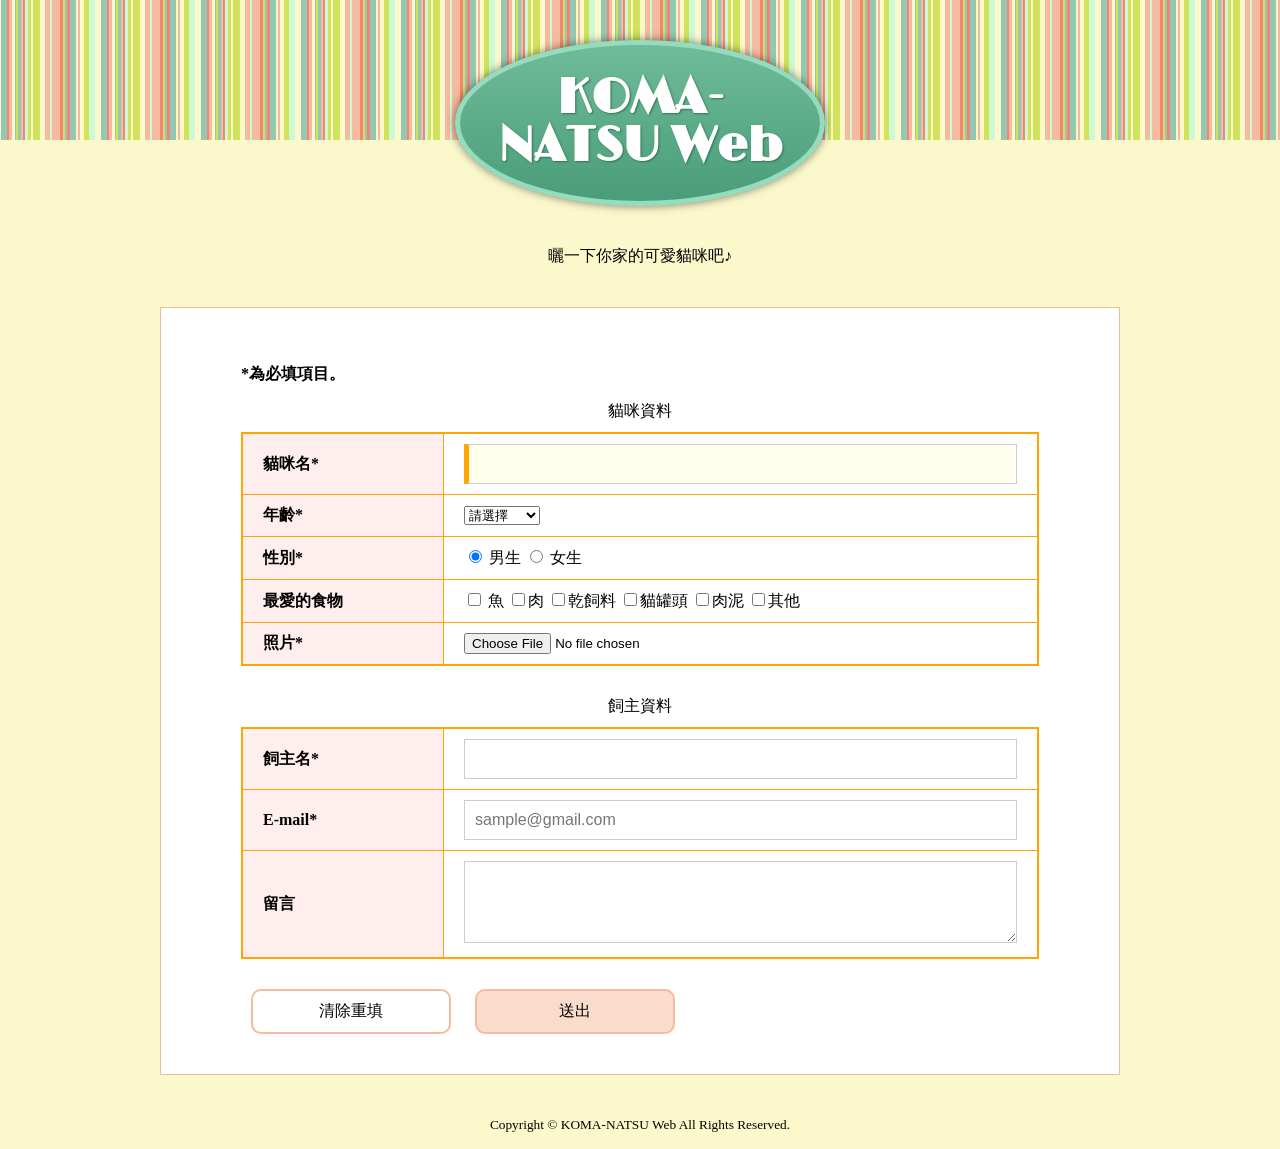
<file: 0430/index.html>
<!DOCTYPE html>
<html lang="zh-TW">
<head>
<meta charset="UTF-8">
<title>KOMA-NATSU Web</title>
<meta name="keywords" content="貓咪,喵咪,喵星人,貓咪介紹,曬貓">
<meta name="description" content="介紹我家的貓咪們！還有大量可愛的貓照片。">
<link href="style.css" rel="stylesheet" media="all">
<link href="https://fonts.googleapis.com/css?family=Limelight" rel="stylesheet">
</head>

<body>
<header>
  <h1>KOMA-NATSU Web</h1>
  <p>曬一下你家的可愛貓咪吧♪</p>
</header>

<main id="contents">
  <form id="entryform" action="#" method="post">
       <p><strong><span class="require">*</span>為必填項目。</strong></p>
   <table class="entryTable">
    <caption>貓咪資料</caption>
    <tr>
      <th>貓咪名*</th>
      <td><input type="text" name="cat-name" required autofocus></td>
    </tr>
    <tr>
      <th>年齡*</th>
      <td>
        <select name="age" required>
          <option value="" selected>請選擇</option>
          <option value="0">未滿1歲</option>
          <option value="1">1~5歲</option>
          <option value="2">6~10歲</option>
          <option value="3">11~15歲</option>
          <option value="4">16~20歲</option>
          <option value="5">20歲以上</option>
          <option value="6">不明</option>
        </select>
      </td>
    </tr>
    <tr>
      <th>性別*</th>
      <td>
        <input type="radio" name="sex" id="male" value="男生" checked>
        <label for="male">男生</label>
        <input type="radio" name="sex" id="female" value="女生">
        <label for="female">女生</label>
      </td>
    </tr>
    <tr>
      <th>最愛的食物</th>
      <td>
        <input type="checkbox" name="favorite" id="fish" value="魚">
        <label for="fish">魚</label>
        <input type="checkbox" name="favorite" value="肉">肉
        <input type="checkbox" name="favorite" value="乾飼料">乾飼料
        <input type="checkbox" name="favorite" value="貓罐頭">貓罐頭
        <input type="checkbox" name="favorite" value="肉泥">肉泥
        <input type="checkbox" name="favorite" value="其他">其他
      </td>
    </tr>
    <tr>
      <th>照片*</th>
      <td>
        <input type="file" name="photo">
      </td>
    </tr>
   </table>
      <table class="entryTable">
    <caption>飼主資料</caption>
    <tr>
      <th>飼主名*</th>
      <td><input type="text" name="name"></td>
    </tr>
    <tr>
      <th>E-mail*</th>
      <td><input type="email" name="email" placeholder="sample@gmail.com"></td>
    </tr>
    <tr>
      <th>留言</th>
      <td><textarea name="comment" cols="40" rows="4"></textarea></td>
    </tr>
   </table>
   <div class="entryBtns">
    <input type="reset" value="清除重填">
    <input type="submit" value="送出">
   </div>
  </form>
</main>

<footer>
  <p><small>Copyright © KOMA-NATSU Web All Rights Reserved.</small></p>
</footer>
</body>
</html>
</file>
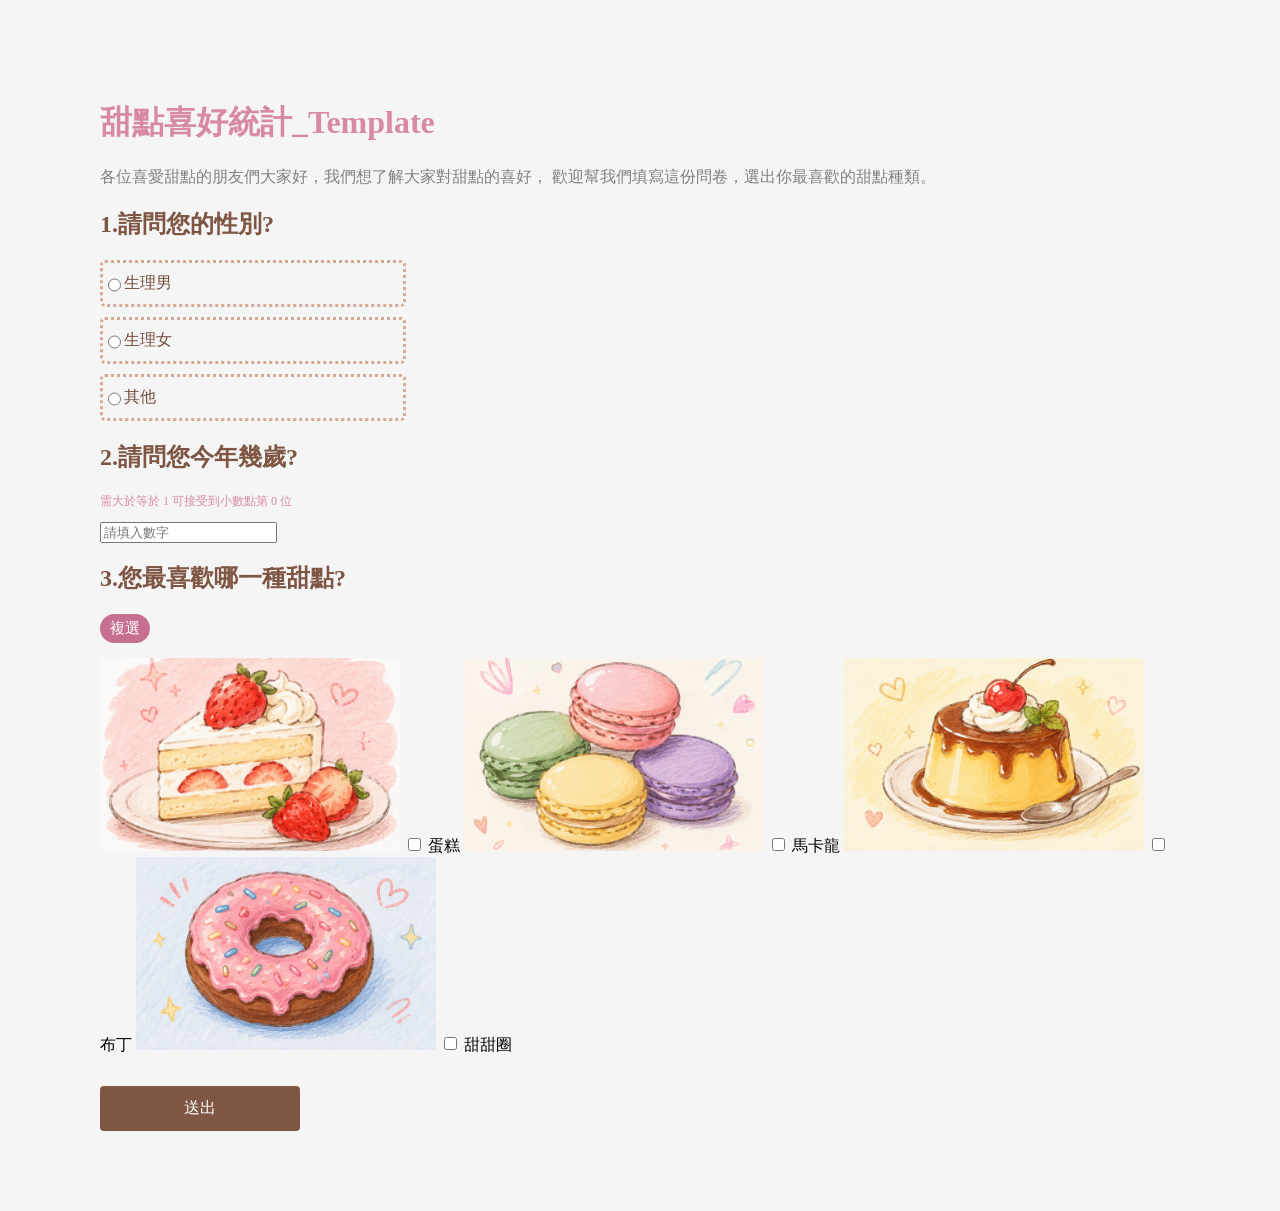
<file: 0507/index.html>
<!DOCTYPE html>
<html lang="en">

<head>
    <meta charset="UTF-8">
    <meta name="viewport" content="width=device-width, initial-scale=1.0">
    <title>甜點喜好統計_Template</title>
    <link rel="stylesheet" href="style.css" media="all">
</head>

<body>

    <div>
        <h1 style="color: #d88aa5;">甜點喜好統計_Template</h1>
        <p style="color:gray;">
            各位喜愛甜點的朋友們大家好，我們想了解大家對甜點的喜好，
            歡迎幫我們填寫這份問卷，選出你最喜歡的甜點種類。
        </p>
    </div>

    <h2>1.請問您的性別?</h2>
    <div class="option-card">
        <input type="radio" name="sex" id="male" value="生理男">
        <label for="male">生理男</label>
    </div>
    <div class="option-card">
        <input type="radio" name="sex" id="female" value="生理女">
        <label for="female">生理女</label>
    </div>
    <div class="option-card">
        <input type="radio" name="sex" id="other" value="其他">
        <label for="other">其他</label>
    </div>

    <h2>2.請問您今年幾歲?</h2>
    <p style="font-size: 12px; color: #d88aa5;">需大於等於 1 可接受到小數點第 0 位</p>
    <input type="number" name="number" id="age" placeholder="請填入數字">

    <h2>3.您最喜歡哪一種甜點?</h2>
    <p style="border-radius: 20px; background: #c76f91; width: 40px; padding: 5px; color: #ffffff; text-align: center; font-size: 15px;">
        複選
    </p>

    <img src="蛋糕.png" alt="草莓蛋糕" width="300">
    <input type="checkbox" name="dessert-choice" id="dessert-choice1" value="蛋糕">
    <label for="dessert-choice1">蛋糕</label>

    <img src="馬卡龍 .png" alt="馬卡龍" width="300">
    <input type="checkbox" name="dessert-choice" id="dessert-choice2" value="馬卡龍">
    <label for="dessert-choice2">馬卡龍</label>

    <img src="布丁.png" alt="布丁" width="300">
    <input type="checkbox" name="dessert-choice" id="dessert-choice3" value="布丁">
    <label for="dessert-choice3">布丁</label>

    <img src="甜甜圈.png" alt="甜甜圈" width="300">
    <input type="checkbox" name="dessert-choice" id="dessert-choice4" value="甜甜圈">
    <label for="dessert-choice4">甜甜圈</label>

    <div class="entryBtns">
        <input type="submit" value="送出">
    </div>

</body>

</html>
</file>
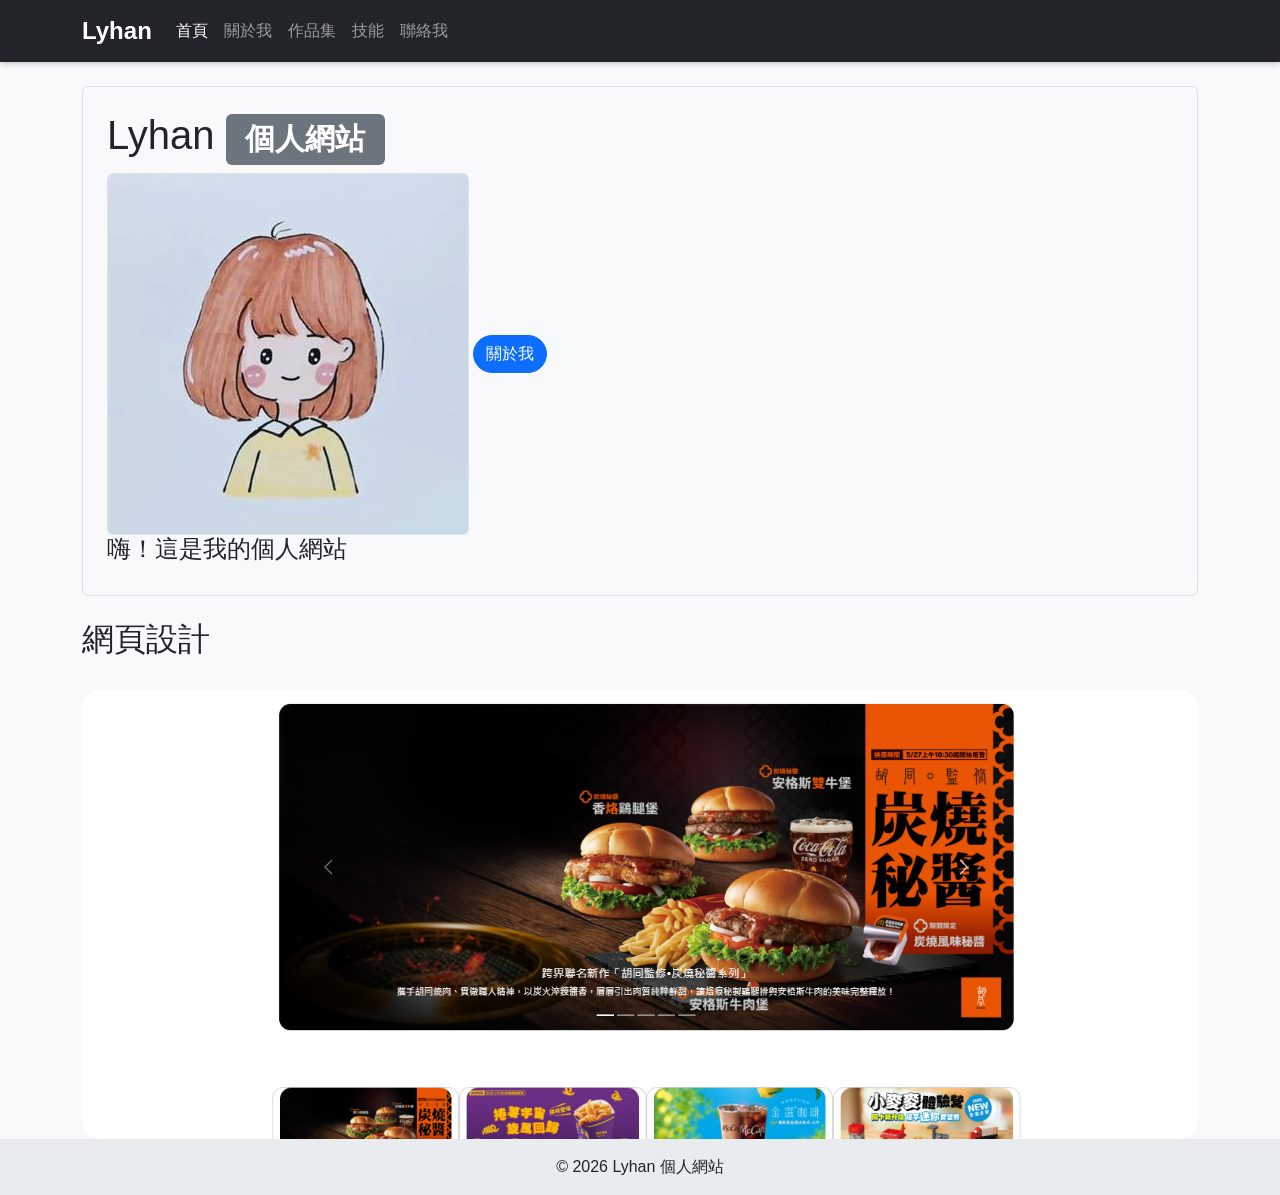
<file: 114111119_final/index.html>
<!doctype html>
<html lang="zh-Hant">
<head>
  <meta charset="utf-8">
  <meta name="viewport" content="width=device-width, initial-scale=1.0">
  <title>Lyhan 首頁</title>
  <link rel="stylesheet" href="css/bootstrap.min.css">
  <link rel="stylesheet" href="css/style.css">
</head>
<body>
<nav class="navbar navbar-expand-lg navbar-dark bg-dark">
  <div class="container">
    <a class="navbar-brand" href="index.html">Lyhan</a>
    <button class="navbar-toggler" type="button" data-bs-toggle="collapse" data-bs-target="#navbarText" aria-controls="navbarText" aria-expanded="false" aria-label="Toggle navigation">
      <span class="navbar-toggler-icon"></span>
    </button>
    <div class="collapse navbar-collapse" id="navbarText">
      <ul class="navbar-nav me-auto mb-2 mb-lg-0">
        <li class="nav-item">
          <a class="nav-link active" aria-current="page" href="index.html">首頁</a>
        </li>
        <li class="nav-item">
          <a class="nav-link" href="about.html">關於我</a>
        </li>
        <li class="nav-item">
          <a class="nav-link" href="portfolio.html">作品集</a>
        </li>
         <li class="nav-item">
          <a class="nav-link" href="skills.html">技能</a>
        </li>
         <li class="nav-item">
          <a class="nav-link" href="contact.html">聯絡我</a>
        </li>
      </ul>
    </div>
  </div>
</nav>
<div class="container mt-4">
  <div class="p-4 bg-light rounded border">
    <div class="row align-items-center">
      <div class="col-md-7">
        <h1>Lyhan <span class="badge bg-secondary">個人網站</span></h1>
        <img src="images/photo4.jpg" class="img-fluid rounded border" alt="關於我圖片">
        <a class="btn btn-primary" href="about.html" role="button">關於我</a> 
        <h4>嗨！這是我的個人網站</h4>
      </div>
      <div class="col-md-5 text-center mt-3 mt-md-0">
      </div>
    </div>
  </div>
  <h2 class="title mt-4">網頁設計</h2>
<div id="carouselExampleControls" class="carousel slide" data-bs-ride="carousel">
  <div class="carousel-inner">
    <div class="carousel-item active">
      <img src="images/photo1.png" class="d-block w-100" alt="圖片1">
    </div>
    <div class="carousel-item">
      <img src="images/photo2.png" class="d-block w-100" alt="圖片2">
    </div>
    <div class="carousel-item">
      <img src="images/photo3.png" class="d-block w-100" alt="圖片3">
    </div>
    </div>
    <button class="carousel-control-prev" type="button" data-bs-target="#carouselExampleControls" data-bs-slide="prev">
    <span class="carousel-control-prev-icon" aria-hidden="true"></span>
    <span class="visually-hidden">Previous</span>
  </button>
  <button class="carousel-control-next" type="button" data-bs-target="#carouselExampleControls" data-bs-slide="next">
    <span class="carousel-control-next-icon" aria-hidden="true"></span>
    <span class="visually-hidden">Next</span>
  </button>
  </div>
  </div>
  <body class="d-flex flex-column min-vh-100">
<footer class=" text-dark text-center p-3 mt-auto ">
  <p class="mb-0">© 2026 Lyhan 個人網站</p>
</footer>
  <script src="js/bootstrap.bundle.min.js "></script>
</body>
</html>
</file>
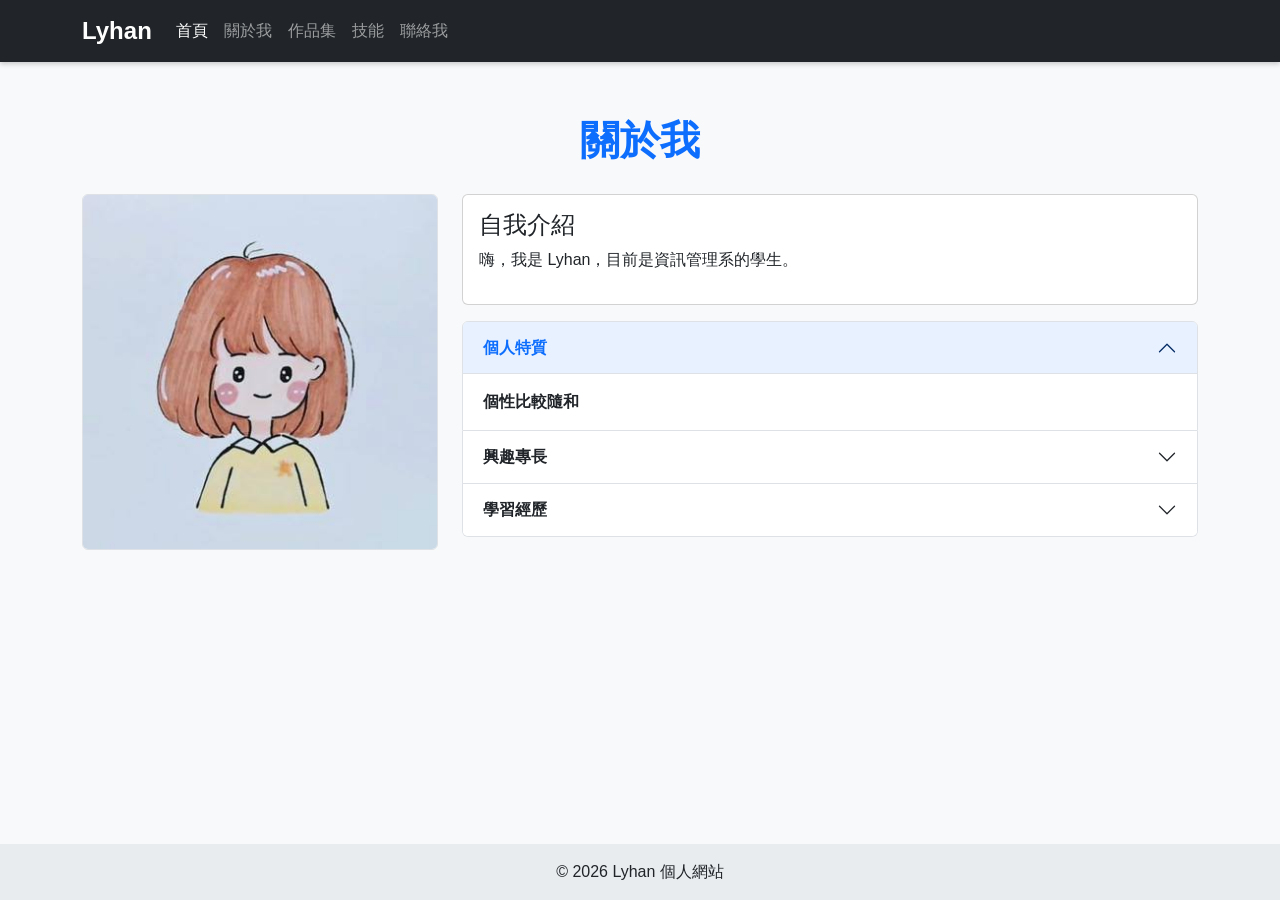
<file: 114111119_final/about.html>
<!doctype html>
<html lang="zh-Hant">
<head>
  <meta charset="utf-8">
  <meta name="viewport" content="width=device-width, initial-scale=1.0">
  <title>Lyhan 首頁</title>
  <link rel="stylesheet" href="css/bootstrap.min.css">
  <link rel="stylesheet" href="css/style.css">
</head>
<body>
<nav class="navbar navbar-expand-lg navbar-dark bg-dark">
  <div class="container">
    <a class="navbar-brand" href="index.html">Lyhan</a>
    <button class="navbar-toggler" type="button" data-bs-toggle="collapse" data-bs-target="#navbarText" aria-controls="navbarText" aria-expanded="false" aria-label="Toggle navigation">
      <span class="navbar-toggler-icon"></span>
    </button>
    <div class="collapse navbar-collapse" id="navbarText">
      <ul class="navbar-nav me-auto mb-2 mb-lg-0">
        <li class="nav-item">
          <a class="nav-link active" aria-current="page" href="index.html">首頁</a>
        </li>
        <li class="nav-item">
          <a class="nav-link" href="about.html">關於我</a>
        </li>
        <li class="nav-item">
          <a class="nav-link" href="portfolio.html">作品集</a>
        </li>
         <li class="nav-item">
          <a class="nav-link" href="skills.html">技能</a>
        </li>
         <li class="nav-item">
          <a class="nav-link" href="contact.html">聯絡我</a>
        </li>
      </ul>
    </div>
  </div>
</nav>
<div class="container mt-4">
  <h1 class="page-title">關於我</h1>
  <div class="row">
    <div class="col-md-4 text-center mb-3">
      <img src="images/photo4.jpg" class="img-fluid rounded border" alt="關於我圖片">
    </div>
    <div class="col-md-8">
      <div class="card mb-3"><div class="card-body">
        <h4>自我介紹</h4>
        <p>嗨，我是 Lyhan，目前是資訊管理系的學生。</p>
      </div></div>
    <div class="accordion" id="accordionExample">
  <div class="accordion-item">
    <h2 class="accordion-header" id="headingOne">
      <button class="accordion-button" type="button"
              data-bs-toggle="collapse"
              data-bs-target="#collapseOne"
              aria-expanded="true"
              aria-controls="collapseOne">
        個人特質
      </button>
    </h2>

    <div id="collapseOne"
         class="accordion-collapse collapse show"
         aria-labelledby="headingOne"
         data-bs-parent="#accordionExample">

      <div class="accordion-body">
        <strong>個性比較隨和
        </strong>
      </div>

    </div>
  </div>

  <div class="accordion-item">
    <h2 class="accordion-header" id="headingTwo">
      <button class="accordion-button collapsed"
              type="button"
              data-bs-toggle="collapse"
              data-bs-target="#collapseTwo"
              aria-expanded="false"
              aria-controls="collapseTwo">
        興趣專長
      </button>
    </h2>

    <div id="collapseTwo"
         class="accordion-collapse collapse"
         aria-labelledby="headingTwo"
         data-bs-parent="#accordionExample">

      <div class="accordion-body">
        <strong>排球、健身</strong>
      </div>

    </div>
  </div>

  <div class="accordion-item">
    <h2 class="accordion-header" id="headingThree">
      <button class="accordion-button collapsed"
              type="button"
              data-bs-toggle="collapse"
              data-bs-target="#collapseThree"
              aria-expanded="false"
              aria-controls="collapseThree">
        學習經歷
      </button>
    </h2>

    <div id="collapseThree"
         class="accordion-collapse collapse"
         aria-labelledby="headingThree"
         data-bs-parent="#accordionExample">

      <div class="accordion-body">
        <strong>高職讀資料處理</strong>
      </div>

    </div>
  </div>
  </div>
  </div>
  </div>
</div>
<body class="d-flex flex-column min-vh-100">
<footer class=" text-dark text-center p-3 mt-auto ">
  <p class="mb-0">© 2026 Lyhan 個人網站</p>
</footer>
  <script src="js/bootstrap.bundle.min.js "></script>

</html>
</file>
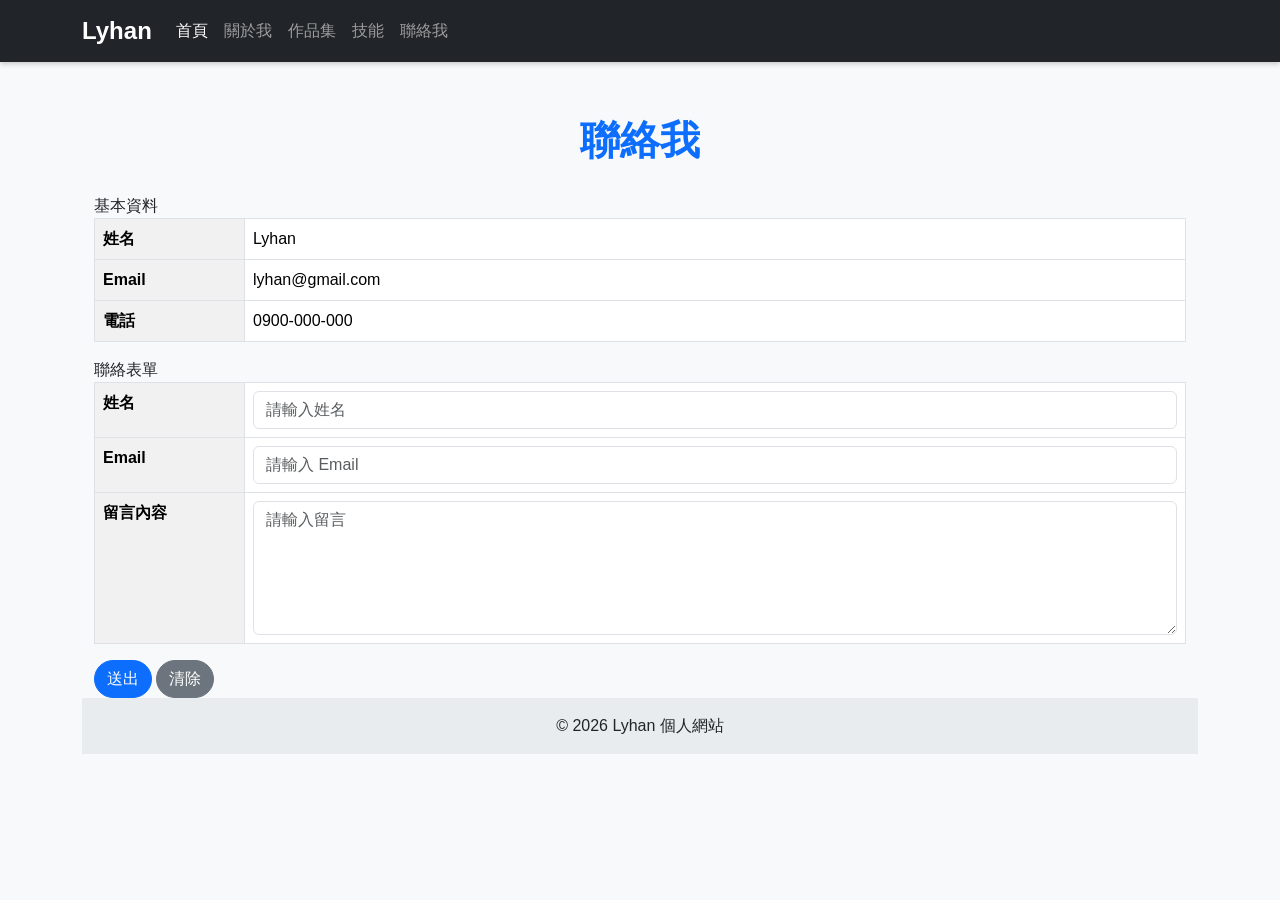
<file: 114111119_final/contact.html>
<!doctype html>
<html lang="zh-Hant">
<head>
  <meta charset="utf-8">
  <meta name="viewport" content="width=device-width, initial-scale=1.0">
  <title>Lyhan 首頁</title>
  <link rel="stylesheet" href="css/bootstrap.min.css">
  <link rel="stylesheet" href="css/style.css">
</head>
<body>
<nav class="navbar navbar-expand-lg navbar-dark bg-dark">
  <div class="container">
    <a class="navbar-brand" href="index.html">Lyhan</a>
    <button class="navbar-toggler" type="button" data-bs-toggle="collapse" data-bs-target="#navbarText" aria-controls="navbarText" aria-expanded="false" aria-label="Toggle navigation">
      <span class="navbar-toggler-icon"></span>
    </button>
    <div class="collapse navbar-collapse" id="navbarText">
      <ul class="navbar-nav me-auto mb-2 mb-lg-0">
        <li class="nav-item">
          <a class="nav-link active" aria-current="page" href="index.html">首頁</a>
        </li>
        <li class="nav-item">
          <a class="nav-link" href="about.html">關於我</a>
        </li>
        <li class="nav-item">
          <a class="nav-link" href="portfolio.html">作品集</a>
        </li>
         <li class="nav-item">
          <a class="nav-link" href="skills.html">技能</a>
        </li>
         <li class="nav-item">
          <a class="nav-link" href="contact.html">聯絡我</a>
        </li>
      </ul>
    </div>
  </div>
</nav>


<div class="container mt-4">
<h1 class="page-title">聯絡我</h1>
<div class="container mt-4">
<caption>基本資料</caption>
<table class="table table-bordered">
<tr>
    <th>姓名</th>
    <td>Lyhan</td>
</tr>
<tr>
    <th>Email</th>
    <td>lyhan@gmail.com</td>
</tr>
<tr>
    <th>電話</th>
    <td>0900-000-000</td>
</tr>
</table>
<form>
<caption>聯絡表單</caption>
<table class="table table-bordered">
<tr>
  <th>姓名</th>
  <td>
  <input type="text" class="form-control" placeholder="請輸入姓名">
  </td>
</tr>

<tr>
  <th>Email</th>
  <td>
  <input type="email" class="form-control" placeholder="請輸入 Email">
  </td>
</tr>

<tr>
  <th>留言內容</th>
  <td>
  <textarea class="form-control" rows="5" placeholder="請輸入留言"></textarea>
  </td>
</tr>


</table>

<button type="submit" class="btn btn-primary">送出</button> <button type="reset" class="btn btn-secondary">清除</button>

</form>

</div>

<body class="d-flex flex-column min-vh-100">
<footer class=" text-dark text-center p-3 mt-auto ">
  <p class="mb-0">© 2026 Lyhan 個人網站</p>
</footer>
  <script src="js/bootstrap.bundle.min.js "></script>
</body>
</html>
</file>
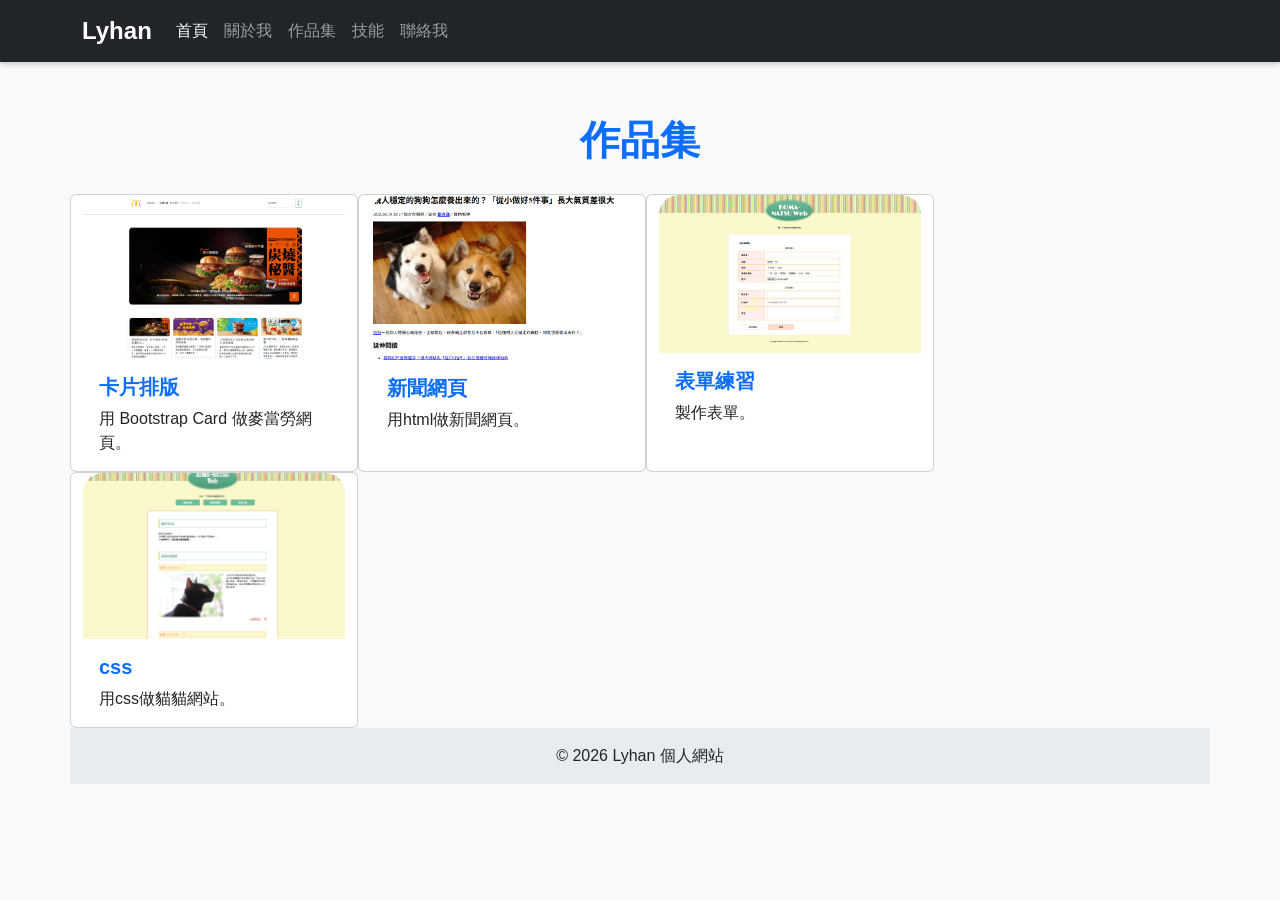
<file: 114111119_final/portfolio.html>
<!doctype html>
<html lang="zh-Hant">
<head>
  <meta charset="utf-8">
  <meta name="viewport" content="width=device-width, initial-scale=1.0">
  <title>Lyhan 首頁</title>
  <link rel="stylesheet" href="css/bootstrap.min.css">
  <link rel="stylesheet" href="css/style.css">
</head>
<body>
<nav class="navbar navbar-expand-lg navbar-dark bg-dark">
  <div class="container">
    <a class="navbar-brand" href="index.html">Lyhan</a>
    <button class="navbar-toggler" type="button" data-bs-toggle="collapse" data-bs-target="#navbarText" aria-controls="navbarText" aria-expanded="false" aria-label="Toggle navigation">
      <span class="navbar-toggler-icon"></span>
    </button>
    <div class="collapse navbar-collapse" id="navbarText">
      <ul class="navbar-nav me-auto mb-2 mb-lg-0">
        <li class="nav-item">
          <a class="nav-link active" aria-current="page" href="index.html">首頁</a>
        </li>
        <li class="nav-item">
          <a class="nav-link" href="about.html">關於我</a>
        </li>
        <li class="nav-item">
          <a class="nav-link" href="portfolio.html">作品集</a>
        </li>
         <li class="nav-item">
          <a class="nav-link" href="skills.html">技能</a>
        </li>
         <li class="nav-item">
          <a class="nav-link" href="contact.html">聯絡我</a>
        </li>
      </ul>
    </div>
  </div>
</nav>
<div class="container mt-4">
  <h1 class="page-title">作品集</h1>
  <div class="row">
<div class="card" style="width: 18rem;">
  <img src="images/photo1.png" class="card-img-top" alt="圖片一">
  <div class="card-body">
    <h5 class="card-title">卡片排版</h5>
    <p class="card-text">用 Bootstrap Card 做麥當勞網頁。</p>
  </div>
</div>
<div class="card" style="width: 18rem;">
  <img src="images/photo2.png" class="card-img-top" alt="圖片二">
  <div class="card-body">
    <h5 class="card-title">新聞網頁</h5>
    <p class="card-text">用html做新聞網頁。</p>
  </div>
</div>
<div class="card" style="width: 18rem;">
  <img src="images/photo3.png" class="card-img-top" alt="圖片三">
  <div class="card-body">
    <h5 class="card-title">表單練習</h5>
    <p class="card-text">製作表單。</p>
  </div>
</div>
<div class="card" style="width: 18rem;">
  <img src="images/photo5.png" class="card-img-top" alt="圖片五">
  <div class="card-body">
    <h5 class="card-title">css</h5>
    <p class="card-text">用css做貓貓網站。</p>
  </div>
</div>
<body class="d-flex flex-column min-vh-100">
<footer class=" text-dark text-center p-3 mt-auto ">
  <p class="mb-0">© 2026 Lyhan 個人網站</p>
</footer>
  <script src="js/bootstrap.bundle.min.js "></script>
</body>
</html>
</file>
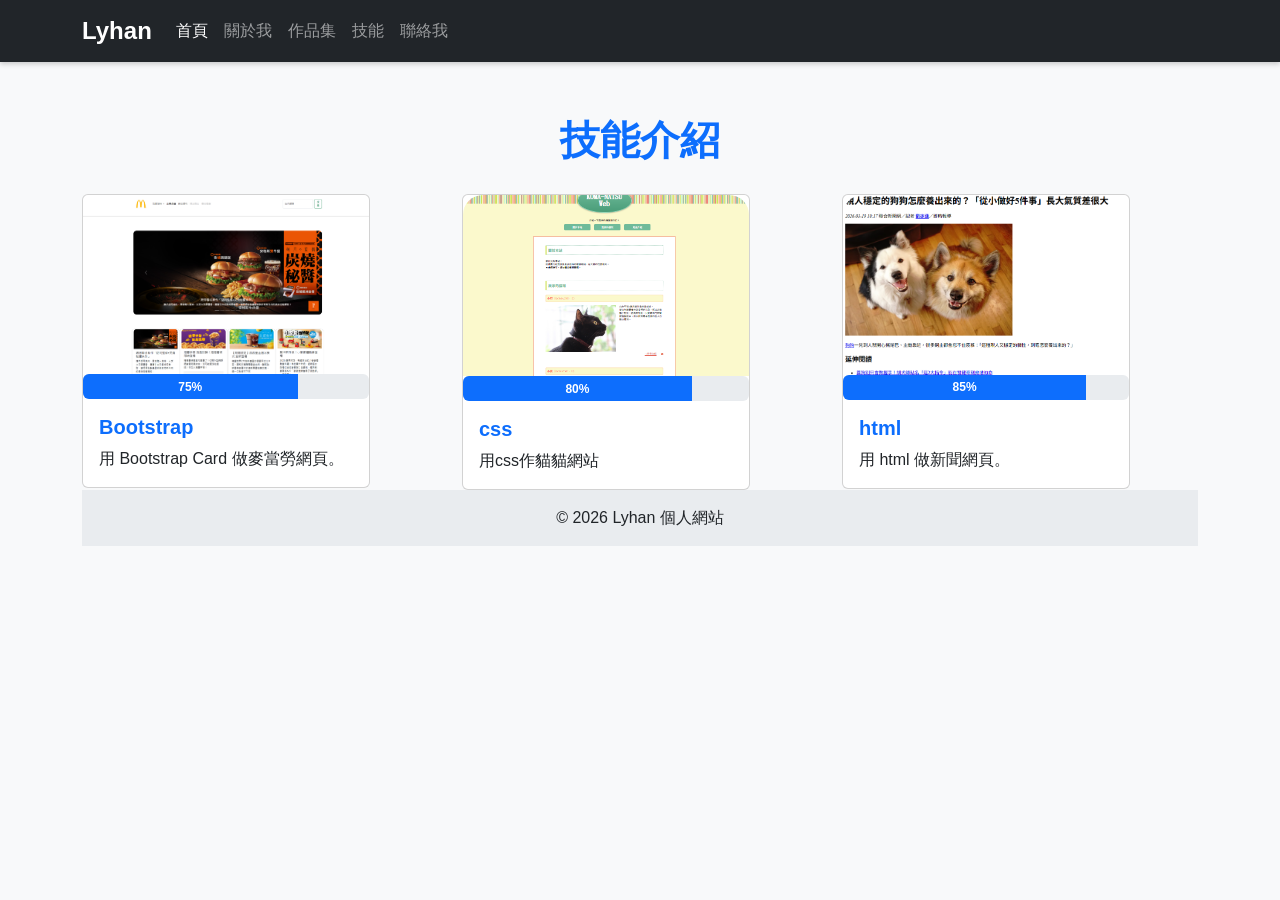
<file: 114111119_final/skills.html>
<!doctype html>
<html lang="zh-Hant">
<head>
  <meta charset="utf-8">
  <meta name="viewport" content="width=device-width, initial-scale=1.0">
  <title>Lyhan 首頁</title>
  <link rel="stylesheet" href="css/bootstrap.min.css">
  <link rel="stylesheet" href="css/style.css">
</head>
<body>
<nav class="navbar navbar-expand-lg navbar-dark bg-dark">
  <div class="container">
    <a class="navbar-brand" href="index.html">Lyhan</a>
    <button class="navbar-toggler" type="button" data-bs-toggle="collapse" data-bs-target="#navbarText" aria-controls="navbarText" aria-expanded="false" aria-label="Toggle navigation">
      <span class="navbar-toggler-icon"></span>
    </button>
    <div class="collapse navbar-collapse" id="navbarText">
      <ul class="navbar-nav me-auto mb-2 mb-lg-0">
        <li class="nav-item">
          <a class="nav-link active" aria-current="page" href="index.html">首頁</a>
        </li>
        <li class="nav-item">
          <a class="nav-link" href="about.html">關於我</a>
        </li>
        <li class="nav-item">
          <a class="nav-link" href="portfolio.html">作品集</a>
        </li>
         <li class="nav-item">
          <a class="nav-link" href="skills.html">技能</a>
        </li>
         <li class="nav-item">
          <a class="nav-link" href="contact.html">聯絡我</a>
        </li>
      </ul>
    </div>
  </div>
</nav>


<div class="container mt-4">
  <h1 class="page-title">技能介紹</h1>
  <div class="row">
<div class="container">
  <div class="row">
    <div class="col">
      <div class="card" style="width: 18rem;">
  <img src="images/photo1.png" class="card-img-top" alt="圖片一">
  <div class="progress">
  <div class="progress-bar" role="progressbar" style="width: 75%;" aria-valuenow="75" aria-valuemin="0" aria-valuemax="100">75%</div>
</div>
  <div class="card-body">
    <h5 class="card-title">Bootstrap</h5>
    <p class="card-text">用 Bootstrap Card 做麥當勞網頁。</p>
  </div>
</div>
    </div>
    <div class="col">
     <div class="card" style="width: 18rem;">
  <img src="images/photo5.png" class="card-img-top" alt="圖片五">
  <div class="progress">
  <div class="progress-bar" role="progressbar" style="width: 80%;" aria-valuenow="80" aria-valuemin="0" aria-valuemax="100">80%</div>
</div>
  <div class="card-body">
    <h5 class="card-title">css</h5>
    <p class="card-text">用css作貓貓網站</p>
  </div>
</div>
    </div>
    <div class="col">
     <div class="card" style="width: 18rem;">
  <img src="images/photo2.png" class="card-img-top" alt="圖片二">
  <div class="progress">
  <div class="progress-bar" role="progressbar" style="width: 85%;" aria-valuenow="85" aria-valuemin="0" aria-valuemax="100">85%</div>
</div>
  <div class="card-body">
    <h5 class="card-title">html</h5>
    <p class="card-text">用 html 做新聞網頁。</p>
  </div>
</div>
    </div>
  </div> 


<body class="d-flex flex-column min-vh-100">
<footer class=" text-dark text-center p-3 mt-auto ">
  <p class="mb-0">© 2026 Lyhan 個人網站</p>
</footer>
  <script src="js/bootstrap.bundle.min.js "></script>
</body>
</html>
</file>
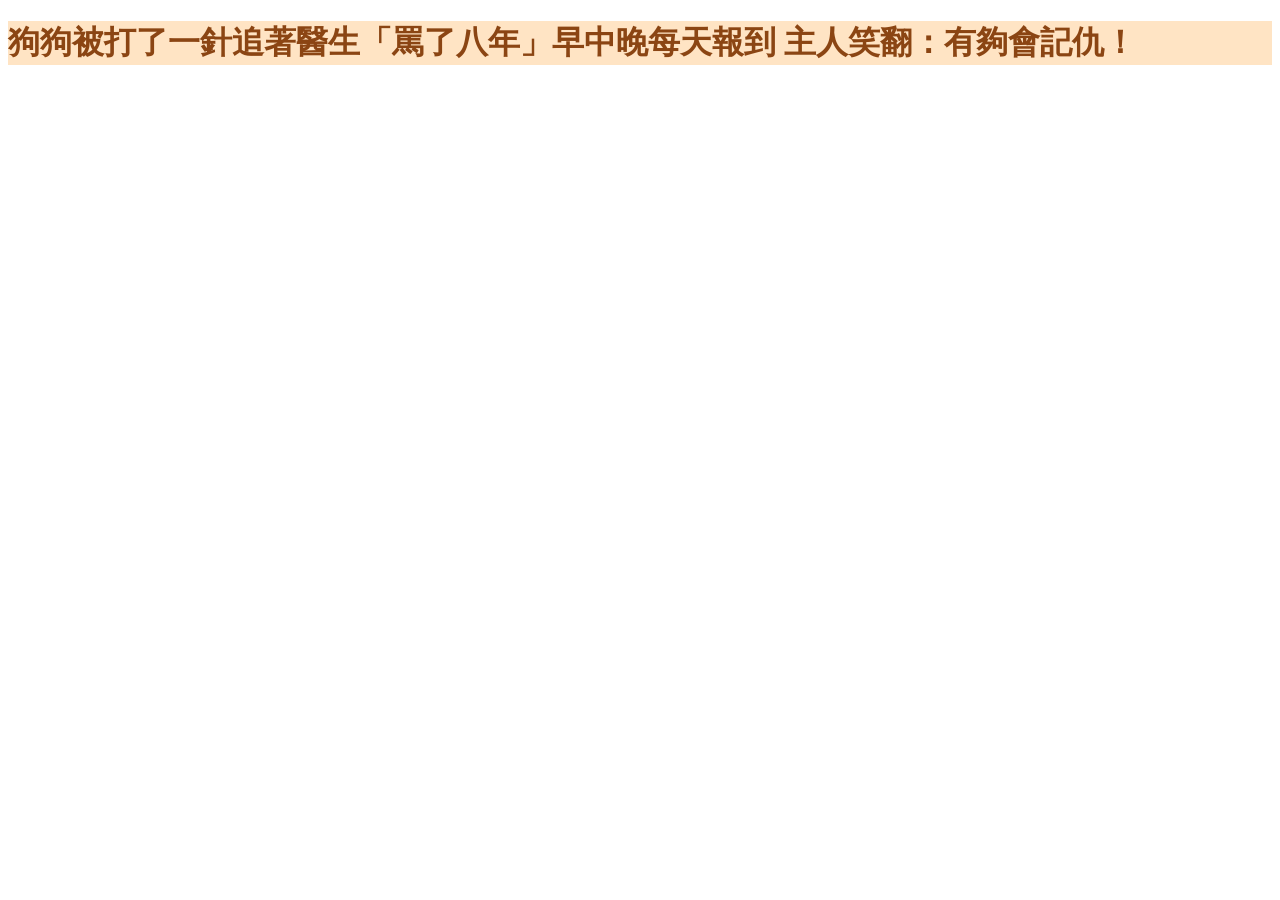
<file: 20260326/inline.html>
<!DOCTYPE html>
<html lang="en">
<head>
    <meta charset="UTF-8">
    <meta name="viewport" content="width=device-width, initial-scale=1.0">
    <title>inline css 行內樣式表</title>
</head>
<body>
    <h1 style="color:saddlebrown;background-color: bisque;">狗狗被打了一針追著醫生「罵了八年」早中晚每天報到 主人笑翻：有夠會記仇！</h1>
</body>
</html>
</file>
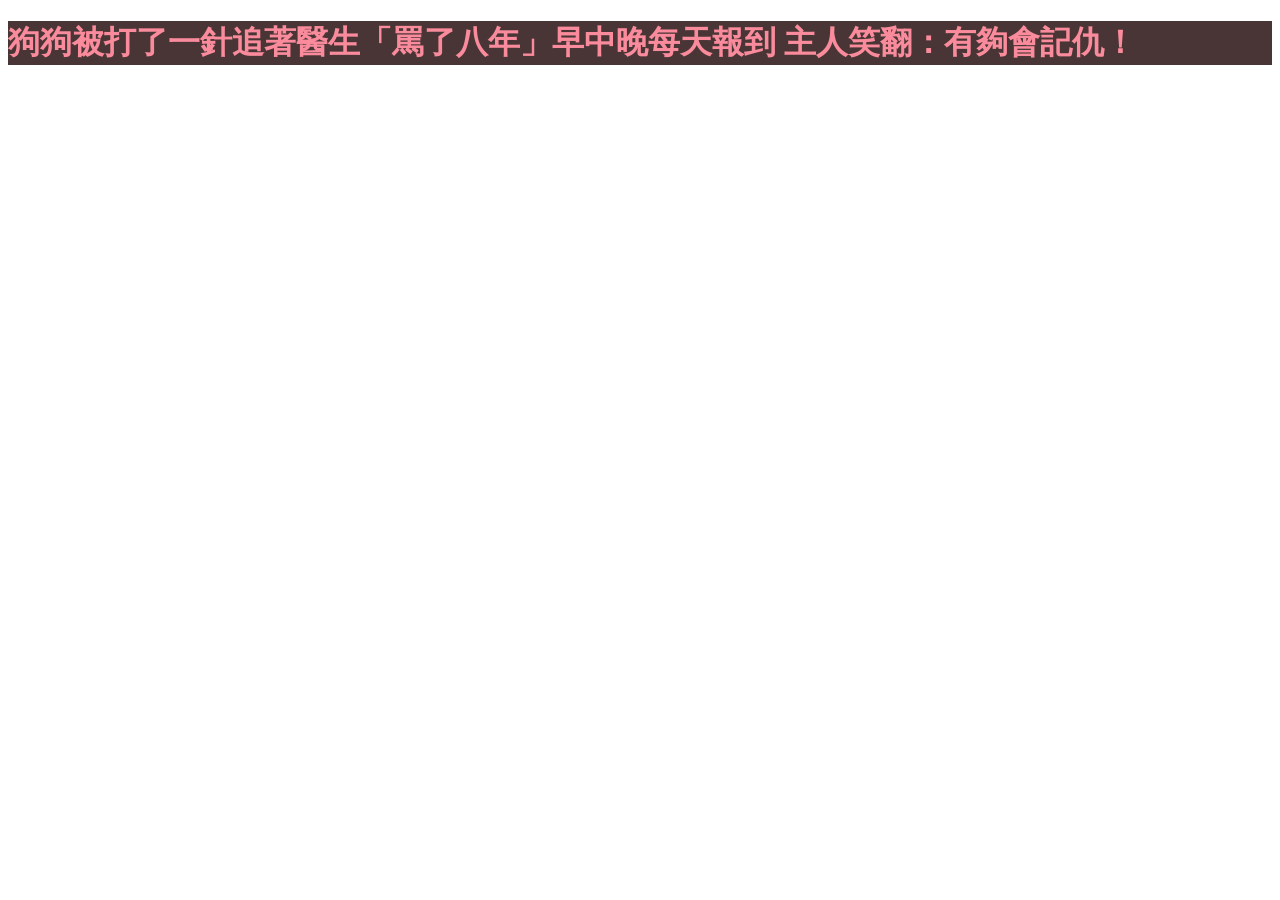
<file: 20260326/internal.html>
<!DOCTYPE html>
<html lang="en">
<head>
    <meta charset="UTF-8">
    <meta name="viewport" content="width=device-width, initial-scale=1.0">
    <title>internal css 內部樣式表</title>
    <style>
        h1{
    color:rgb(250, 139, 156);background-color:rgb(73, 53, 53);
}
    </style>
</head>
<body>
   <h1> 狗狗被打了一針追著醫生「罵了八年」早中晚每天報到 主人笑翻：有夠會記仇！</h1>
</body>
</html>
</file>
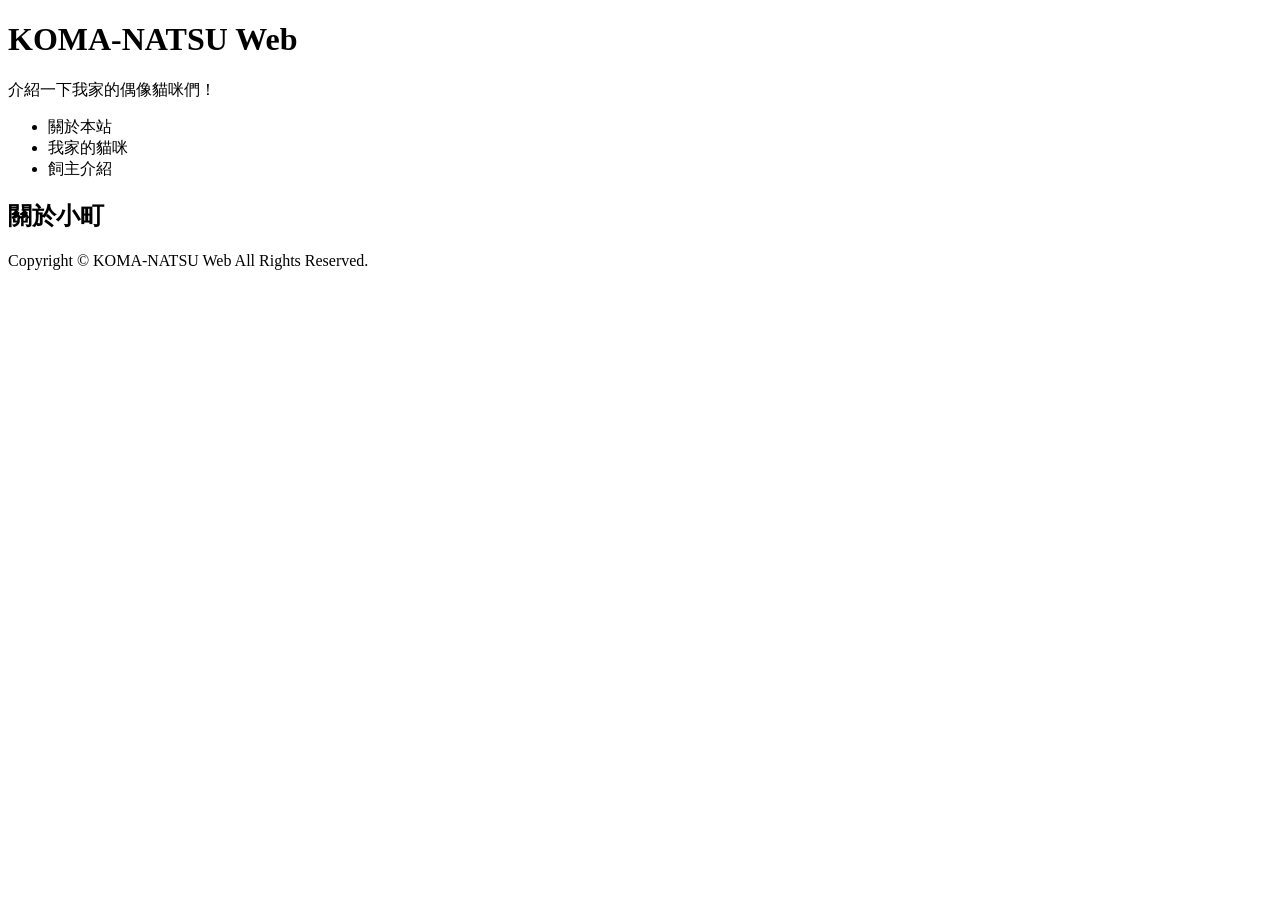
<file: 20260409css/cats/komachi.html>
<!doctype html>
<html lang="zh-TW">
<head>
<meta charset="UTF-8">
<title>關於小町 | KOMA-NATSU Web</title>
<meta name="keywords" content="貓咪,喵咪,喵星人,貓咪介紹,曬貓">
<meta name="description" content="介紹我家的貓咪們！還有大量可愛的貓照片。">
</head>

<body>
<header>
  <h1>KOMA-NATSU Web</h1>
  <p>介紹一下我家的偶像貓咪們！</p>
</header>

<nav>
  <ul>
    <li>關於本站</li>
    <li>我家的貓咪</li>
    <li>飼主介紹</li>
  </ul>
</nav>

<main>

<section>
  <h2>關於小町</h2>
</section>

</main>

<footer>
  <p>Copyright © KOMA-NATSU Web All Rights Reserved.</p>
</footer>

</body>
</html>
</file>
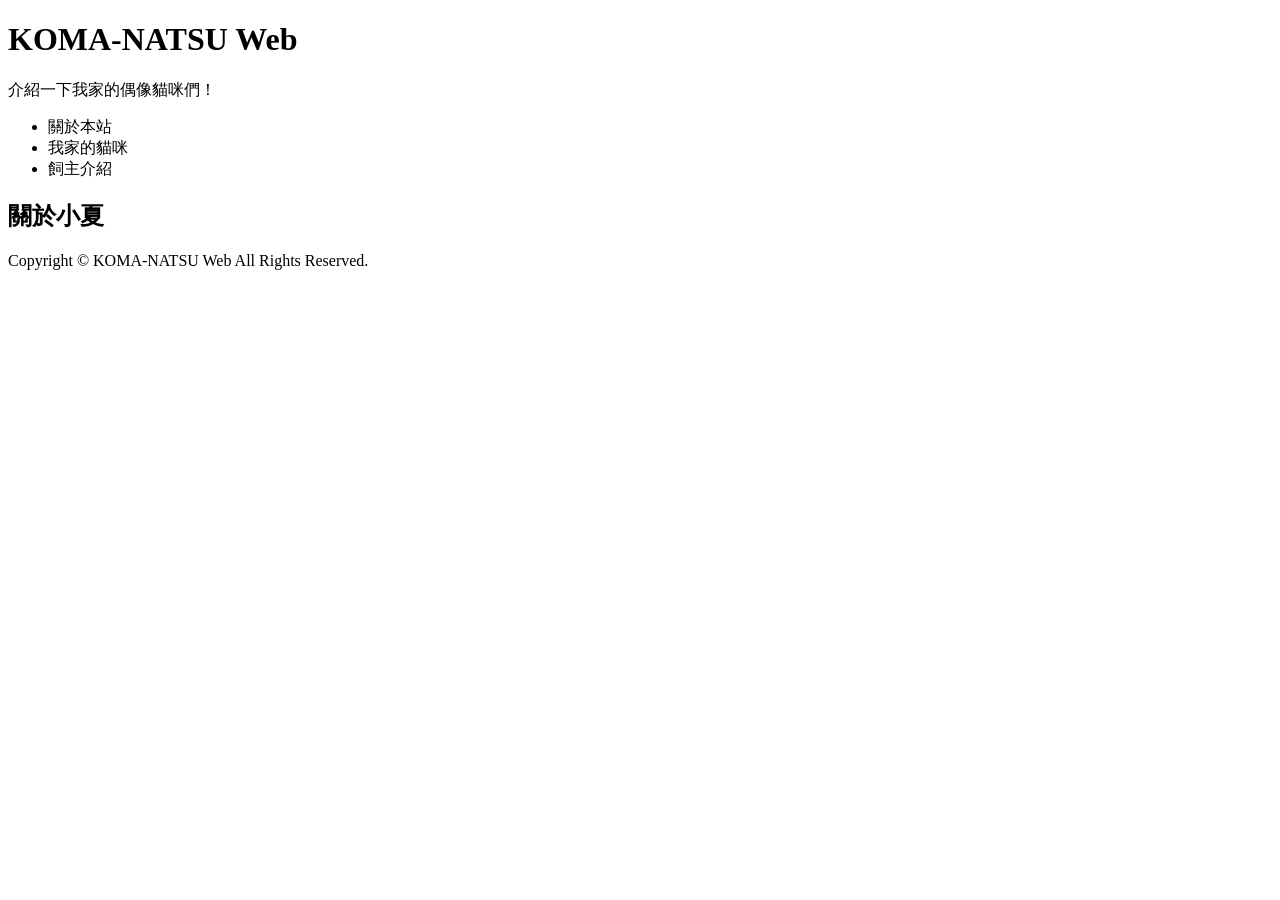
<file: 20260409css/cats/konatsu.html>
<!doctype html>
<html lang="zh-TW">
<head>
<meta charset="UTF-8">
<title>關於小夏 | KOMA-NATSU Web</title>
<meta name="keywords" content="貓咪,喵咪,喵星人,貓咪介紹,曬貓">
<meta name="description" content="介紹我家的貓咪們！還有大量可愛的貓照片。">
</head>

<body>
<header>
  <h1>KOMA-NATSU Web</h1>
  <p>介紹一下我家的偶像貓咪們！</p>
</header>

<nav>
  <ul>
    <li>關於本站</li>
    <li>我家的貓咪</li>
    <li>飼主介紹</li>
  </ul>
</nav>

<main>

<section>
  <h2>關於小夏</h2>
</section>

</main>

<footer>
<p>Copyright © KOMA-NATSU Web All Rights Reserved.</p>
</footer>

</body>
</html>
</file>
<file: 0430/style.css>
@charset "utf-8";


body {
  background: #fbf9cc url(img/bg.png) repeat-x;
}


a {
  color: #df4839;
}
a:hover {
  color: #ff705b;
  text-decoration: none;
}


header,nav,footer {
  text-align: center;
}


h1 {
  width: 300px;
  margin: 40px auto;
  padding: 30px;
  border: 5px solid #95dbbd;
  background-color: #6fbb9a;
  color: #fff;
  font-size: 300%;
  text-align: center;
  line-height: 1;
  border-radius: 50%;
  text-shadow: 1px 1px 2px #307657;
  box-shadow: 0 0 10px rgba(0,0,0,0.5);
  background-image: linear-gradient(to bottom, #6fbb9a, #4a9d79);
  font-family: 'Limelight', cursive;
}


#contents {
  width: 798px;
  margin: 40px auto;
  padding: 40px 80px;
  border: 1px solid #f6bb9a;
  background-color: #fff;
}

.entryTable{
  border: 2px solid orange;
  width: 100%;
  border-collapse: collapse;
  margin-bottom: 30px;
}

.entryTable th,
.entryTable td{
  border: 1px solid orange;
  padding: 10px 20px;
}

.entryTable th{
  width: 10em;
  background-color: #ffeeee;
  text-align: left;
}

.entryTable caption{
  margin-bottom: 10px;
}

.entryTable input[type="text"],
.entryTable input[type="email"],
.entryTable textarea{
  width: 100%;
  padding: 10px;
  border: 1px solid #ccc;
  box-sizing: border-box;
  font-size: 1em;
}

.entryTable input[type="text"]:focus,
.entryTable input[type="email"]:focus,
.entryTable textarea:focus{
  background-color: #ffffee;
  outline: none;
  border-left: 5px solid #ffa700;
}

label,
input,
textarea,
select{
  cursor: pointer;
}

.entryBtns input{
  width: 200px;
  margin: 0 10px;
  padding: 10px;
  background: #fff;
  border: 2px solid #f6bb9e;
  border-radius: 10px;
  font-size: 1em;
 
}
.entryBtns input[type="submit"]{
  background: #fadccc;
}

.entryBtns input:hover{
  opacity: 0.7;
}
</file>
<file: 0507/style.css>
body{
    background-color: #f5f5f5;
    justify-content: center;
    padding: 40px 100px;
    margin: 40px auto;
}
h2{
    color: #7e5643;
}
.entryBtns input{
    width: 200px;
    padding: 12px 0;
    border-radius: 4px;
    background: #7e5643;
    color: #ffffff;
    font-size: 16px;
    border: none;
    margin-top: 30px;
}

.entryBtns input:hover{
    opacity: 0.7;
    background: #270c01;
}
label,
input,
textarea,
select{
  cursor: pointer;
}
.option-card{
    color: #724d3d;
    border: dotted;
    width: 300px;
    border-radius: 5px;
    border-color: #ca896bb0;
    display: flex;
    align-items: left;
    padding: 10px 0;
    margin-bottom: 10px;
}
#contents {
  width: 798px;
  margin: 40px auto;
  padding: 40px 80px;
  border: 1px solid #f6bb9a;
  background-color: #fff;
  background-color: #fdf8f8;
margin: 0;
padding: 40px 0;
width: 100%;
justify-content: center;
}
</file>
<file: 114111119_final/css/style.css>
body{
    font-family: "Microsoft JhengHei", sans-serif;
    background-color: #f8f9fa;
}

.navbar{
    box-shadow: 0px 2px 5px rgba(0,0,0,0.2);
}

.navbar-brand{
    font-size: 24px;
    font-weight: bold;
}

.nav-link:hover{
    color: #ffc107 ;
}

.page-title{
    margin-top: 30px;
    margin-bottom: 30px;
    text-align: center;
    font-weight: bold;
    color: #0d6efd;
}

hr{
    box-shadow: 0px 1px 1px 1px rgb(233, 233, 233);
}

.carousel-inner img{
    border-radius: 20px;
    height: 450px;
    object-fit: cover;
}

#carouselExampleControls{
    margin-top: 30px;
}

.card{
    transition: 0.3s;
}

.card:hover{
    transform: translateY(-5px);
    box-shadow: 0px 5px 10px rgba(0,0,0,0.2);
}

.card img{
    border-radius: 20px 20px 0px 0px;
}

.card-title{
    color: #0d6efd;
    font-weight: bold;
}

.progress{
    height: 25px;
}

.progress-bar{
    font-weight: bold;
}

.table{
    background-color: white;
}

.table th{
    width: 150px;
    background-color: #f1f1f1;
}

.form-control:focus{
    border-color: #0d6efd;
    box-shadow: none;
}

.accordion-button{
    font-weight: bold;
}

.accordion-button:not(.collapsed){
    background-color: #e7f1ff;
    color: #0d6efd;
}

.btn{
    border-radius: 30px;
}

.btn:hover{
    opacity: 0.8;
}

footer{
    margin-top: 50px;
    background-color: #e9ecef;
    padding: 15px;
    text-align: center;
}

footer p{
    margin: 0;
}

img{
    max-width: 100%;
}

.rounded{
    border-radius: 15px ;
}

.border{
    border: 1px solid #ddd ;
}
</file>
